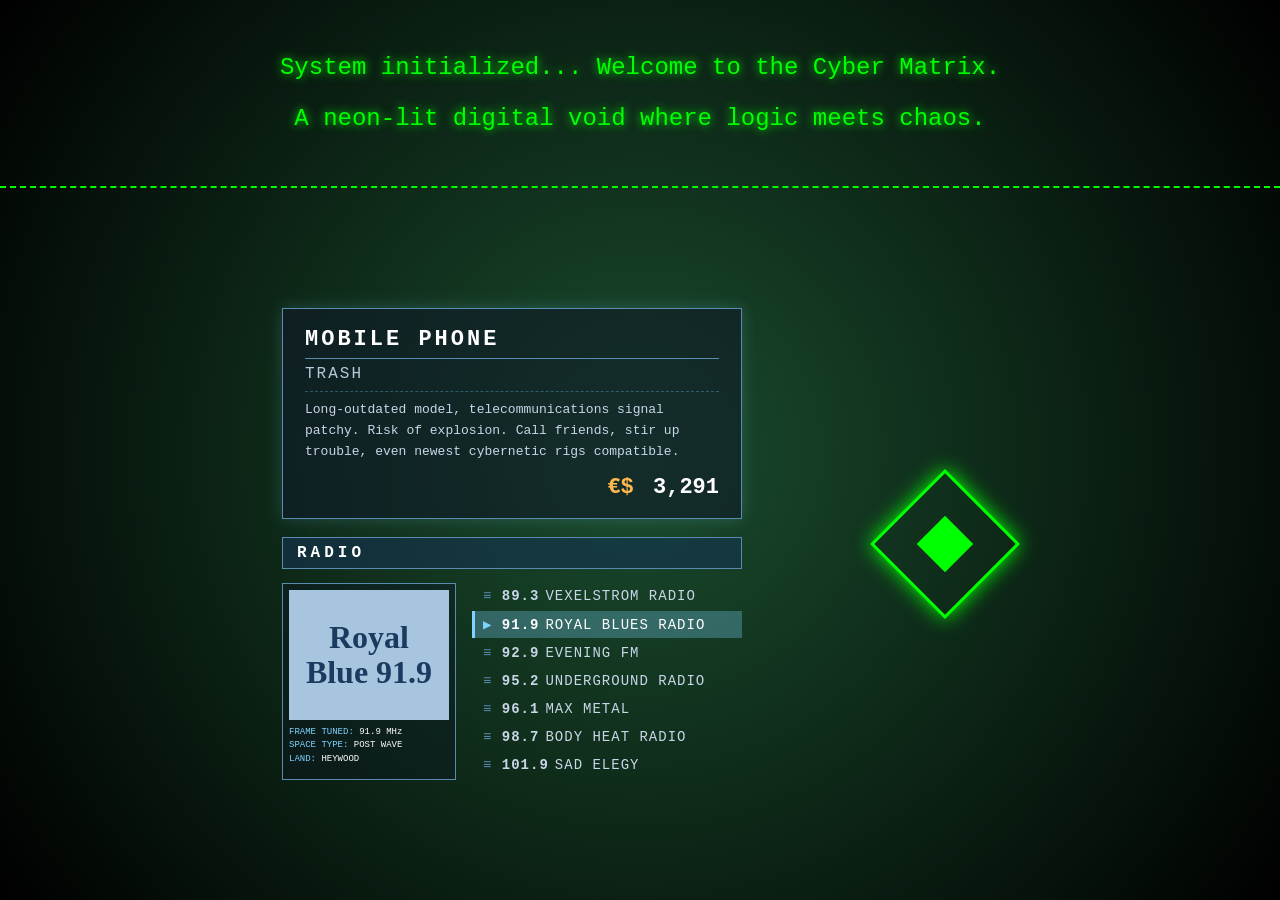
<file: environ/env01.html>
<!DOCTYPE html>
<html lang="en">
<head>
  <meta charset="UTF-8">
  <title>Environment 02: The Cyber Matrix</title>
  <link rel="stylesheet" href="env.css">
</head>
<body>

<div id="env-zone">
  <p>System initialized... Welcome to the Cyber Matrix.</p>
  <p>A neon-lit digital void where logic meets chaos.</p>
</div>

<div id="main-zone">

  <div class="scene-item">
    <div id="radio-ui">

      <div class="item-card">
        <h2 id="item-name"></h2>
        <div id="item-rarity"></div>
        <hr>
        <p id="item-desc"></p>
        <div class="item-price">
          <span class="currency">€$</span>
          <span id="item-price"></span>
        </div>
      </div>

      <div class="section-bar">RADIO</div>

      <div class="radio-zone">
        <div class="cover-box">
          <div id="cover-art"></div>
          <div class="cover-meta">
            <div>FRAME TUNED: <span id="meta-tuned"></span></div>
            <div>SPACE TYPE: <span id="meta-type"></span></div>
            <div>LAND: <span id="meta-land"></span></div>
          </div>
        </div>
        <ul id="station-list"></ul>
      </div>

    </div>
  </div>

  <div class="scene-item">
    <div id="cyber-cube">
      <div class="core"></div>
    </div>
  </div>

</div>

<script src="env.js"></script>
</body>
</html>
</file>
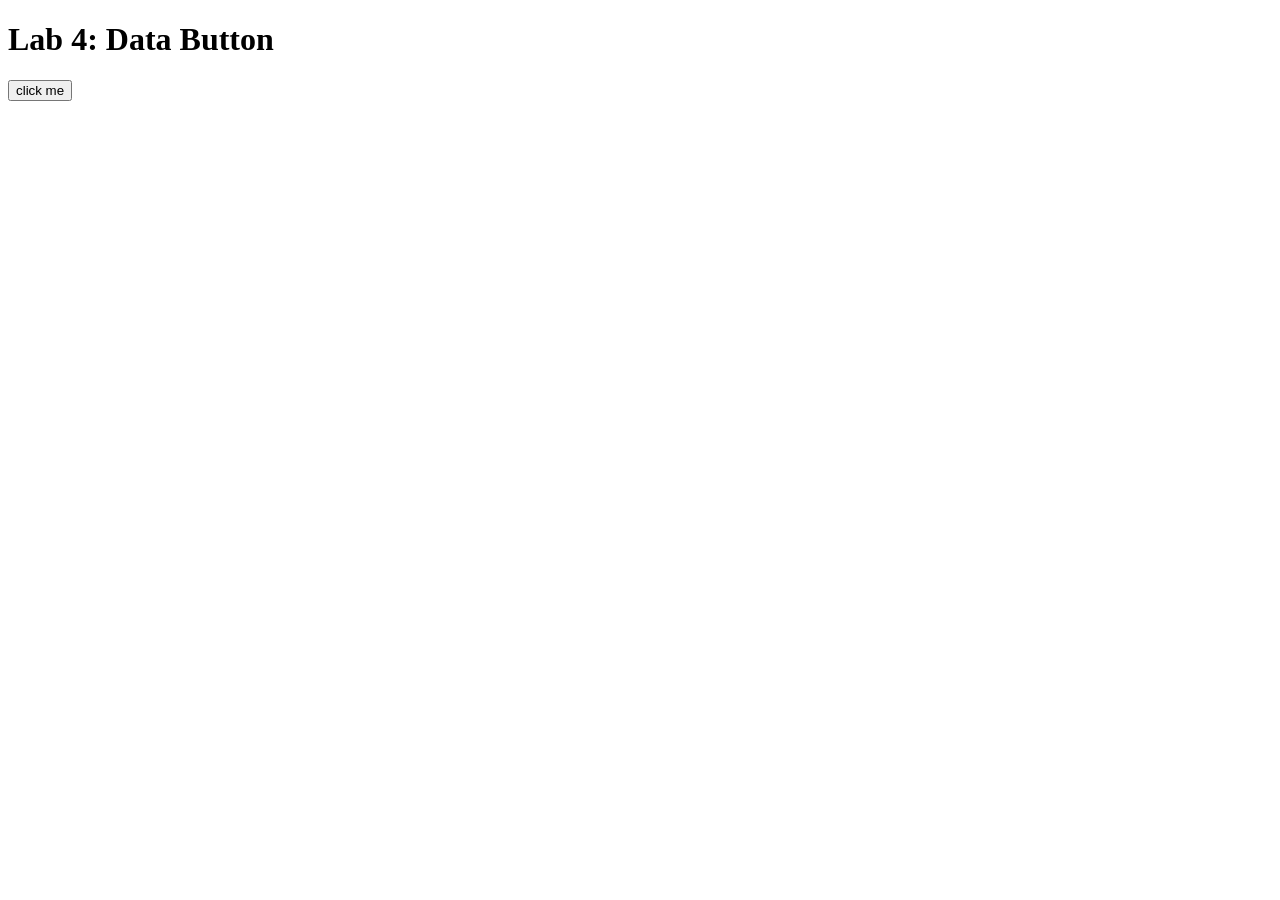
<file: exercises/lab04.html>
<!DOCTYPE html>
<html lang="en">

<head>
  <meta charset="UTF-8">
  <meta name="viewport" content="width=device-width, initial-scale=1.0">

  <title>Lab 4</title>

  <script src="https://code.jquery.com/jquery-3.7.1.min.js"></script>

  <script src="lab04.js" defer></script>
</head>

<body>
<h1>Lab 4: Data Button</h1>

<button id="needy-button">click me</button>

<div id="output"></div>
</body>

</html>
</file>
<file: environ/env.css>
body {
    background-color: #0a0a0a;
    background-image: radial-gradient(circle, #1a4d2e, #000000);
    color: #00ff00;
    font-family: "Courier New", Courier, monospace;
    text-align: center;
    margin: 0;
    display: flex;
    flex-direction: column;
    min-height: 100vh;
}

p {
    font-size: 24px;
    text-shadow: 0 0 10px #00ff00;
}

#env-zone {
    padding: 30px;
    border-bottom: 2px dashed #00ff00;
}

#main-zone {
    display: flex;
    justify-content: center;
    align-items: center;
    gap: 150px;
    padding: 100px 50px;
    flex: 1;
}

#radio-ui {
    width: 460px;
    text-align: left;
    color: #d8e8ff;
    font-family: "Courier New", monospace;
}

.item-card {
    border: 1.5px solid #5a8aaf;
    background: rgba(15, 25, 40, 0.6);
    padding: 18px 22px;
    margin-bottom: 18px;
    box-shadow: 0 0 15px rgba(127, 212, 255, 0.2);
}

.item-card h2 {
    margin: 0 0 6px 0;
    font-size: 22px;
    letter-spacing: 3px;
    color: #fff;
    border-bottom: 1px solid #5a8aaf;
    padding-bottom: 6px;
}

#item-rarity {
    font-size: 16px;
    letter-spacing: 2px;
    color: #b8c9d8;
    margin-bottom: 8px;
}

.item-card hr {
    border: none;
    border-top: 1px dashed rgba(127, 212, 255, 0.3);
    margin: 8px 0;
}

#item-desc {
    font-size: 13px;
    line-height: 1.6;
    color: #c8d6e8;
    text-shadow: none;
    margin: 8px 0 12px;
}

.item-price {
    text-align: right;
    font-size: 22px;
    font-weight: bold;
    color: #fff;
}
.item-price .currency {
    color: #ffb84d;
    margin-right: 6px;
}

.section-bar {
    background: rgba(20, 50, 80, 0.6);
    border: 1px solid #5a8aaf;
    padding: 6px 14px;
    font-size: 16px;
    font-weight: bold;
    letter-spacing: 4px;
    color: #fff;
    margin-bottom: 14px;
}

.radio-zone {
    display: flex;
    gap: 16px;
}

.cover-box {
    width: 160px;
    flex-shrink: 0;
    border: 1.5px solid #5a8aaf;
    background: rgba(10, 20, 35, 0.4);
    padding: 6px;
}

#cover-art {
    width: 100%;
    height: 130px;
    display: flex;
    align-items: center;
    justify-content: center;
    font-family: "Brush Script MT", cursive;
    font-size: 32px;
    font-weight: bold;
    text-align: center;
    line-height: 1.1;
}

.cover-meta {
    margin-top: 6px;
    font-size: 9px;
    color: #7fd4ff;
    line-height: 1.5;
}
.cover-meta span {
    color: #fff;
}

#station-list {
    list-style: none;
    margin: 0;
    padding: 0;
    flex: 1;
}

#station-list li {
    padding: 5px 8px;
    margin-bottom: 2px;
    font-size: 14px;
    letter-spacing: 1px;
    color: #c8d6e8;
    cursor: pointer;
    border-left: 3px solid transparent;
}

#station-list li::before {
    content: "≡  ";
    color: #5a8aaf;
}

#station-list li:hover {
    background: rgba(127, 212, 255, 0.1);
    color: #fff;
}

#station-list li.active {
    background: rgba(127, 212, 255, 0.3);
    color: #fff;
    border-left: 3px solid #7fd4ff;
}

#station-list li.active::before {
    content: "▶  ";
    color: #7fd4ff;
}

.station-freq {
    font-weight: bold;
    margin-right: 6px;
}

#cyber-cube {
    width: 100px;
    height: 100px;
    border: 3px solid #00ff00;
    position: relative;
    transform: rotate(45deg);
    box-shadow: 0 0 20px #00ff00;
}

#cyber-cube .core {
    width: 40px;
    height: 40px;
    background-color: #00ff00;
    position: absolute;
    top: 30px;
    left: 30px;
    animation: pulse 2s infinite ease-in-out;
}

@keyframes pulse {
    0% { transform: scale(1); opacity: 0.5; box-shadow: 0 0 5px #00ff00; }
    50% { transform: scale(1.3); opacity: 1; box-shadow: 0 0 30px #00ff00; }
    100% { transform: scale(1); opacity: 0.5; box-shadow: 0 0 5px #00ff00; }
}
</file>
